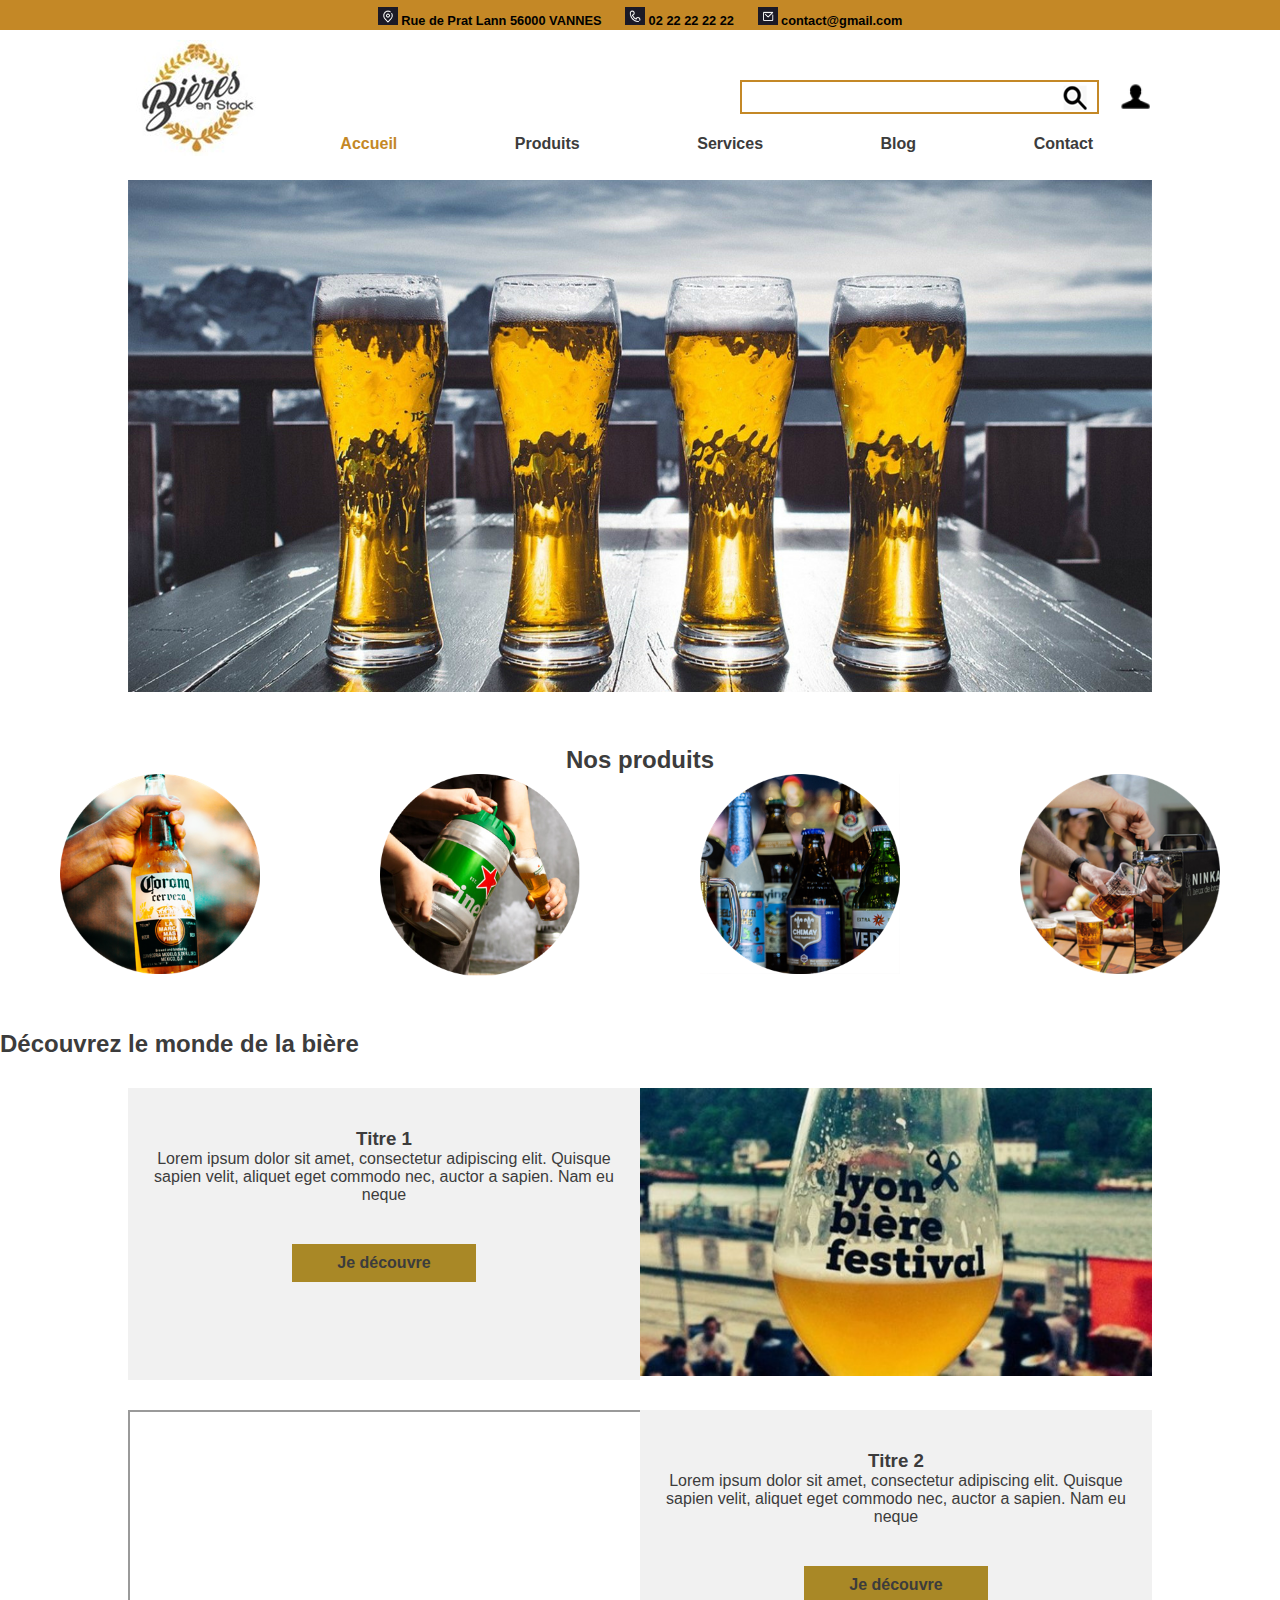
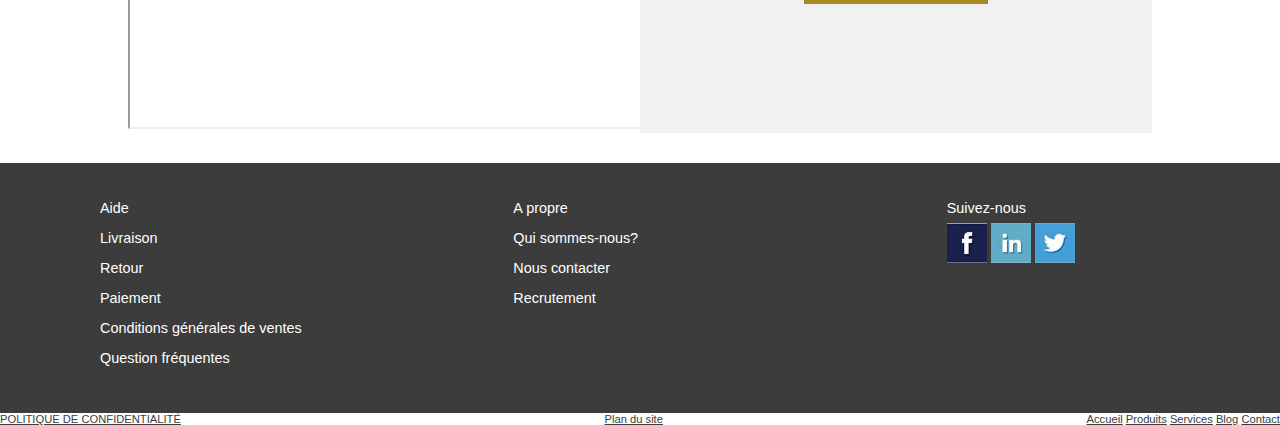
<file: index.html>
<!DOCTYPE html>
<html lang="fr">
    <head>
        <title>Accueil bière en stock</title>
        <meta charset="UTF-8">
        <meta name="viewport" content="width=device-width, initial-scale=1.0">
        <meta http-equiv="X-UA-Compatible" content="ie=edge">
        <meta name="keyword" content="bière">
        <meta name="description" content="Bière blond, ambrée, brune, blanche, noire. Livraison en 24H.Bière du monde:allemagne,belgique">
        <!--lien vers la feuille de style-->
        <link rel="stylesheet" href="public/css/style.css"type="text/css" media="screen" >
        <link href="https://fonts.googleapis.com/css?family=Montserrat&display=swap" rel="stylesheet">
    </head>
    <body id="body">     
        <!-------tête de page------->
        <header>
            <!------bandeau contact tout en haut-->
            <div class="haut">    
                <ul class="contact-header">
                    <li><img src="public/images/location.png" alt="" > Rue de Prat Lann 56000 VANNES</li>
                    <li><img src="public/images/tel.png" alt="" > 02 22 22 22 22</li>
                    <li><img src="public/images/email.png" alt=""><a href="mailto:name@email.com"> contact@gmail.com</a></li>
                </ul> 
            </div>
              <!--deuxième partie de la tête de page "logo" "recherche" "munu principal" "compte"-->
            <div class="bandeau">
                <!------logo------>
                <div class="gouche_bandeau">
                    <a href="accueil.html"><img src="public/images/logo_c.jpg" alt="logo-bière en stock"></a>                    
                </div>
                <div class="droite_bandeau">
                    <div class="haut_droite_bandeau">
                         <!--la barre de recherche-->
                        <div class="recherche">
                            <input type="text">
                            <a href="#"class="loupe"></a>
                        </div>
                        <!------connextion------>
                        <div class="compte">                
                            <img src="public/images/compte_c.png" alt="mon-compte" onclick="openModal();">
                            <!----- Modal connexion------>
                            <div class="modal" id="modal">                                                                                                     
                                <!-- Modal Header -->
                                <div class="modal-header">
                                    <div class="close" onclick="closeModal();">X</div>
                                    <h4 class="modal-title">Connectez-vous</h4>
                                </div>                                        
                                <!-- Modal body -->
                                <div class="modal-body">
                                    <form>
                                        <label for="nom-utilisateur" class="objet">Adresse email</label>
                                        <input type="text" name="nom-utilisateur" placeholder="Votre adresse email" id="emailins" required/><br>
                                        <span id="erreuremailins"></span><br>
                                        <label for="password"class="objet" >Mot de passe</label>
                                        <input type="text" name="nom-utilisateur" placeholder="Votre mot de passe" id="pwd" required/><br>
                                        <span id="erreurpasswordins"></span><br>
                                        <a href="#"class="">Vous avez oublié votre nom d'utilisateur ou mot de passe ?</a><br>
                                        <a href="inscription.html">Vous n'avez pas vous inscirit ?</a><br>
                                        <input type="submit" value="Connecter" class="bouton-connecter" id="btn-connecter"> 
                                        <input type="reset" value="Annuler" class="bouton-connecter">          
                                    </form>
                                </div>                                                                      
                            </div>            
                        </div>
                    </div>
                    <!--menuprincipal-->
                    <nav class="menuprincipal">
                        <input type="checkbox" id="menu-mobile" role="button">
                        <label for="menu-mobile" class="menu-mobile">
                            <img src="public/images/menuburger.png" alt="icone-menu-burger">
                        </label>
                        <ul>
                            <li><a href="index.html" class="active">Accueil</a></li>
                            <li><a href="produit.html">Produits</a></li>
                            <li><a href="service.html">Services</a></li>
                            <li><a href="blog.html">Blog</a></li>
                            <li><a href="contact.html">Contact</a></li>
                        </ul>
                    </nav>
                </div>                          
            </div>
        </header>
        <main class="container">         
              <!-----------slider-------------->
            <div id="slider" class="slider">             
                <div id="wrapper">
                </div>            
            </div>
            <!----------partie produit----------->
            <section class="produit">
                <h2>Nos produits</h2>
                <div class="types-produit">
                    <article class="type">
                        <figure>
                            <img src="public/images/bouteille.png" alt="" class="photo-titre">                       
                            <a href="#"class="bouton-info"><div class="mask">Bouteilles</div></a>                   
                        </figure>  
                    </article>
                    <article class="type">
                            <figure>
                                <img src="public/images/fut.png" alt="photo-titre2" class="photo-titre">                       
                                <a href="#"class="bouton-info"><div class="mask">Fûts</div></a>                  
                            </figure>  
                    </article>
                    <article class="type">
                            <figure>
                                <img src="public/images/assortiment.png" alt="photo-titre2" class="photo-titre">                       
                                <a href="#"class="bouton-info"><div class="mask">Assortiments</div></a>                   
                            </figure>  
                    </article>               
                    <article class="type">
                            <figure>
                                <img src="public/images/tireuse.png" alt="photo-titre2" class="photo-titre">                       
                                <a href="#"class="bouton-info"><div class="mask">Tireuse</div></a>                    
                            </figure>  
                    </article>
                </div>
            </section>
            <sectiion class="les-actus">
                <h2>Découvrez le monde de la bière</h2>
                <article class="actu">
                    <div class="bloc-actu">
                            <h3>Titre 1</h3>
                            <p>Lorem ipsum dolor sit amet, consectetur adipiscing elit. 
                                Quisque sapien velit, aliquet eget commodo nec, auctor a sapien. 
                                Nam eu neque  
                                <br>
                                <a href="#"class="bouton">Je découvre</a>
                            </p>            
                    </div> 
                    <div class="media">
                        <img src="public/images/festival.jpg" alt="festival-biere-lyon">
                    </div>
                </article>
                <article class="actu"> 
                    <div class="media">              
                        <iframe width="560" height="315" src="https://www.youtube.com/embed/KTXJgWHD8gc" ></iframe>   
                    </div>  
                    <div class="bloc-actu">
                        <h3>Titre 2</h3>
                        <p>Lorem ipsum dolor sit amet, consectetur adipiscing elit. 
                            Quisque sapien velit, aliquet eget commodo nec, auctor a sapien. 
                            Nam eu neque
                            <br>
                            <a href="#"class="bouton">Je découvre</a>
                        </p>            
                    </div>                   
                </article>
            </sectiion>
        </main>

        <footer>
            <aside class="pied-de-page">
                <div class="aide">
                    <p>Aide</p>
                    <a href="#">Livraison</a><br>
                    <a href="#">Retour</a><br>
                    <a href="#">Paiement</a><br>
                    <a href="#">Conditions générales de ventes</a><br>
                    <a href="#">Question fréquentes</a><br>                    
                </div>
                <div class="a-propre">
                    <P>A propre<P>
                    <a href="#">Qui sommes-nous?</a><br>
                    <a href="#">Nous contacter</a><br>
                    <a href="#">Recrutement</a><br>               
                </div>
                <div class="reseaux-sociaux">
                    <p>Suivez-nous</p>
                    
                        <a href="#"><img src="public/images/facebook.png" alt="facebook-biere-en-stock"></a>
                        <a href="#"><img src="public/images/instagram.png" alt="instagram-biere-en-stock"></a>
                        <a href="#"><img src="public/images/twitter.png" alt="twitter-biere-en-stock"></a>            
                                    
                </div>
            </aside>
            <aside class="dernier-ligne">
                <a href="page politique de confid.html">POLITIQUE DE CONFIDENTIALITÉ</a>
                <a href="plan-du-site.html">Plan du site</a>
                <nav class="menu-pied">
                    <ul>
                        <li><a href="accueil.html">Accueil</a></li>
                        <li><a href="produit.html">Produits</a></li>
                        <li><a href="service.html">Services</a></li>
                        <li><a href="blog.html">Blog</a></li>
                        <li><a href="contact.html">Contact</a></li>     
                    </ul>
                </nav>
            </aside>
        </footer>
        <!-------- chargement de la fiche script Slider --------->
        <script type="text/javascript" src="public/js/slider.js"></script>

        <!--script de la boite model "connexion"-->
        <script>
            let modal;
            let body;
            window.onload = function(){
                modal = document.getElementById("modal");
                body = document.getElementById("body");
            };
            function openModal(){
                modal.style.display = "block";
                
                body.style.opacity = "0.6";
                modal.style.opacity = "1";


            };
            function closeModal(){
                modal.style.display="none";
                body.style.opacity = "1";
            }

        </script>


        <!----- jQuery ----->
        <script src="https://code.jquery.com/jquery-3.4.1.min.js" integrity="sha256-CSXorXvZcTkaix6Yvo6HppcZGetbYMGWSFlBw8HfCJo=" crossorigin="anonymous"></script>


        
  


    </body>
</html>
</file>
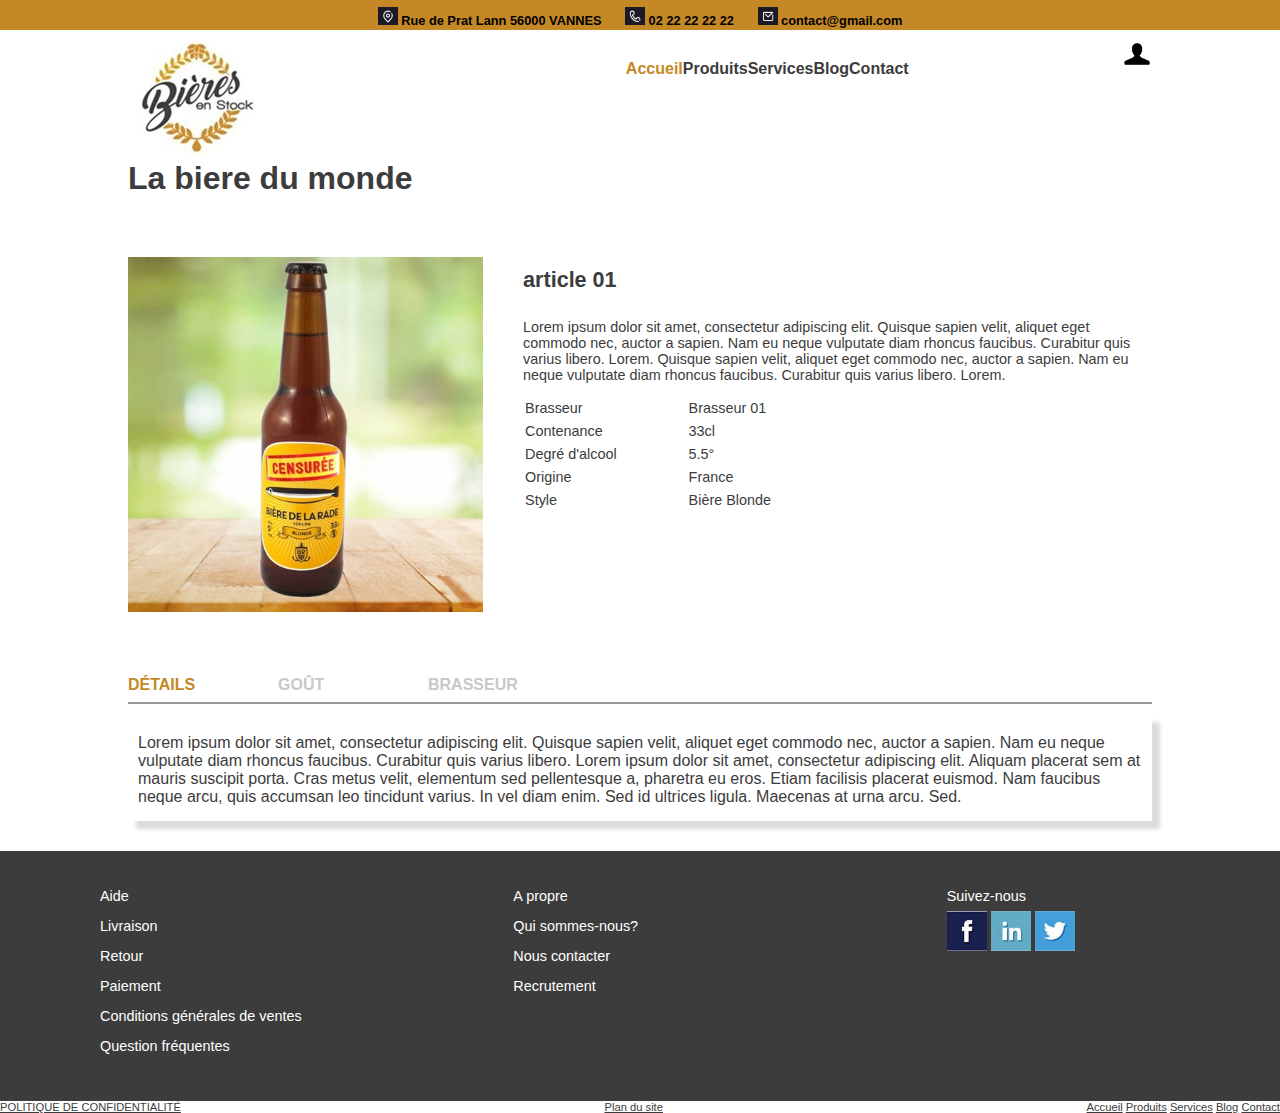
<file: article.html>
<!DOCTYPE html>
<html lang="fr">
    <head>
        <title>Accueil bière en stock</title>
        <meta charset="UTF-8">
        <meta name="viewport" content="width=device-width, initial-scale=1.0">
        <meta http-equiv="X-UA-Compatible" content="ie=edge">
        <meta name="keyword" content="bière">
        <meta name="description" content="Bière blond, ambrée, brune, blanche, noire. Livraison en 24H.Bière du monde:allemagne,belgique">
        <!--lien vers la feuille de style-->
        <link rel="stylesheet" href="public/css/style.css"type="text/css" media="screen" >
        <link rel="stylesheet" href="public/css/article.css">
        <link href="https://fonts.googleapis.com/css?family=Montserrat&display=swap" rel="stylesheet">
    </head>
    <body>
        
        <header>
            <!----bande haut de la page----->
            <div class="haut">    
                <ul class="contact-header">
                    <li><img src="public/images/location.png" alt="" > Rue de Prat Lann 56000 VANNES</li>
                    <li><img src="public/images/tel.png" alt="" > 02 22 22 22 22</li>
                    <li><img src="public/images/email.png" alt=""><a href="mailto:name@email.com"> contact@gmail.com</a></li>
                </ul> 
            </div> 
            <div class="bandeau">
                <figure class="logo">
                    <a href="index.html"><img src="public/images/logo_c.jpg" alt="logo-bière en stock"></a>
                    <h1>La biere du monde</h1>
                </figure>
                <!--menuprincipal-->
                <nav class="menuprincipal">
                    <input type="checkbox" id="menu-mobile" role="button">
                    <label for="menu-mobile" class="menu-mobile">
                        <img src="public/images/menuburger.png" alt="icone-menu-burger">
                    </label>
                    <ul>
                        <li><a href="index.html" class="active">Accueil</a></li>
                        <li><a href="produit.html">Produits</a></li>
                        <li><a href="service.html">Services</a></li>
                        <li><a href="blog.html">Blog</a></li>
                        <li><a href="contact.html">Contact</a></li>
                    </ul>
                </nav>
                <!------connextion------>
                <div class="compte">                
                    <a href="connecter.html"><img src="public/images/compte_c.png" alt="mon-compte"></a>
                </div>
              
            </div>
        </header>
        <!-----contenue de la page article----->
        <main class="container"> 
            <!------ la première section "description" de l'article-->    
            <section class="description">
                <div class="img_article">
                    <img src="public/images/page_article_02.jpg" alt="biere-de-la-rade-la-girette">
                </div>
                <div class="prospectus">
                    <h2>article 01</h2><br>
                    <p>
                        Lorem ipsum dolor sit amet, consectetur adipiscing elit. 
                        Quisque sapien velit, aliquet eget commodo nec, auctor a sapien.
                        Nam eu neque vulputate diam rhoncus faucibus. Curabitur quis varius libero. Lorem.
                        Quisque sapien velit, aliquet eget commodo nec, auctor a sapien.
                        Nam eu neque vulputate diam rhoncus faucibus. Curabitur quis varius libero. Lorem.
                    </p>
                    <table>
                        <tr>
                            <td>
                                Brasseur
                            </td>
                            <td>
                                Brasseur 01
                            </td>
                        </tr>
                        <tr>
                            <td>
                                Contenance
                            </td>
                            <td>
                                33cl
                            </td>
                        </tr>
                        <tr>
                            <td>
                                Degré d'alcool
                            </td>
                            <td>
                                5.5°
                            </td>
                        </tr>
                        <tr>
                            <td>
                                Origine
                            </td>
                            <td>
                                France
                            </td>
                        </tr>
                        <tr>
                            <td>
                                Style 
                            </td>
                            <td>
                                Bière Blonde
                            </td>
                        </tr>                     
                    </table>
                </div>
            </section>

            <!------ la deuxième section "notices" de l'article-->
            <section class="notices">
                <ul class="notices_hd">
                    <li class="notices_hd1 active">DÉTAILS</li>
                    <li class="notices_hd2">GOÛT</li>
                    <li class="notices_hd3">BRASSEUR</li>
                </ul>
                <ul class="notices_bd">
                    <li class="notices_bd1 active">
                        Lorem ipsum dolor sit amet, consectetur adipiscing elit. Quisque sapien velit,
                         aliquet eget commodo nec, auctor a sapien. Nam eu neque vulputate diam rhoncus faucibus. 
                         Curabitur quis varius libero. Lorem ipsum dolor sit amet, consectetur adipiscing elit. 
                         Aliquam placerat sem at mauris suscipit porta. Cras metus velit, 
                         elementum sed pellentesque a, pharetra eu eros. Etiam facilisis placerat euismod. 
                         Nam faucibus neque arcu, quis accumsan leo tincidunt varius. In vel diam enim.
                          Sed id ultrices ligula. Maecenas at urna arcu. Sed.
                    </li>
                    <li class="notices_bd2">
                        Nuances de goût
                    </li>
                    <li class="notices_bd3">
                        Histoire de brasseur
                    </li>

                </ul>   
                
            </section>


        </main>

        <footer>
            <aside class="pied-de-page">
                <div class="aide">
                    <p>Aide</p>
                    <a href="#">Livraison</a><br>
                    <a href="#">Retour</a><br>
                    <a href="#">Paiement</a><br>
                    <a href="#">Conditions générales de ventes</a><br>
                    <a href="#">Question fréquentes</a><br>                    
                </div>
                <div class="a-propre">
                    <P>A propre<P>
                    <a href="#">Qui sommes-nous?</a><br>
                    <a href="#">Nous contacter</a><br>
                    <a href="#">Recrutement</a><br>               
                </div>
                <div class="reseaux-sociaux">
                    <p>Suivez-nous</p>
                    
                        <a href="#"><img src="public/images/facebook.png" alt="facebook-biere-en-stock"></a>
                        <a href="#"><img src="public/images/instagram.png" alt="instagram-biere-en-stock"></a>
                        <a href="#"><img src="public/images/twitter.png" alt="twitter-biere-en-stock"></a>            
                                    
                </div>
            </aside>
            <aside class="dernier-ligne">
                <a href="page politique de confid.html">POLITIQUE DE CONFIDENTIALITÉ</a>
                <a href="plan-du-site.html">Plan du site</a>
                <nav class="menu-pied">
                    <ul>
                        <li><a href="accueil.html">Accueil</a></li>
                        <li><a href="produit.html">Produits</a></li>
                        <li><a href="service.html">Services</a></li>
                        <li><a href="blog.html">Blog</a></li>
                        <li><a href="contact.html">Contact</a></li>     
                    </ul>
                </nav>
            </aside>
        </footer>
        <!----- jQuery ----->
        <script src="https://code.jquery.com/jquery-3.4.1.min.js" integrity="sha256-CSXorXvZcTkaix6Yvo6HppcZGetbYMGWSFlBw8HfCJo=" crossorigin="anonymous"></script>
        <!-----script de la partie "notices" -->            
        <script>
            $(function(){
                $('.notices_hd1').on('click',function(){
                    $('.notices_bd1, .notices_hd1').addClass('active');
                    $('.notices_bd2, .notices_bd3, .notices_hd2, .notices_hd3').removeClass('active');
                });
                $('.notices_hd2').on('click',function(){
                    $('.notices_bd2, .notices_hd2').addClass('active');
                    $('.notices_bd1, .notices_bd3, .notices_hd1, .notices_hd3').removeClass('active');
                });
                $('.notices_hd3').on('click',function(){
                    $('.notices_bd3, .notices_hd3').addClass('active');
                    $('.notices_bd1, .notices_bd2, .notices_hd1, .notices_hd2').removeClass('active');
                });
            });
            
        </script>
  


    </body>
</html>
</file>
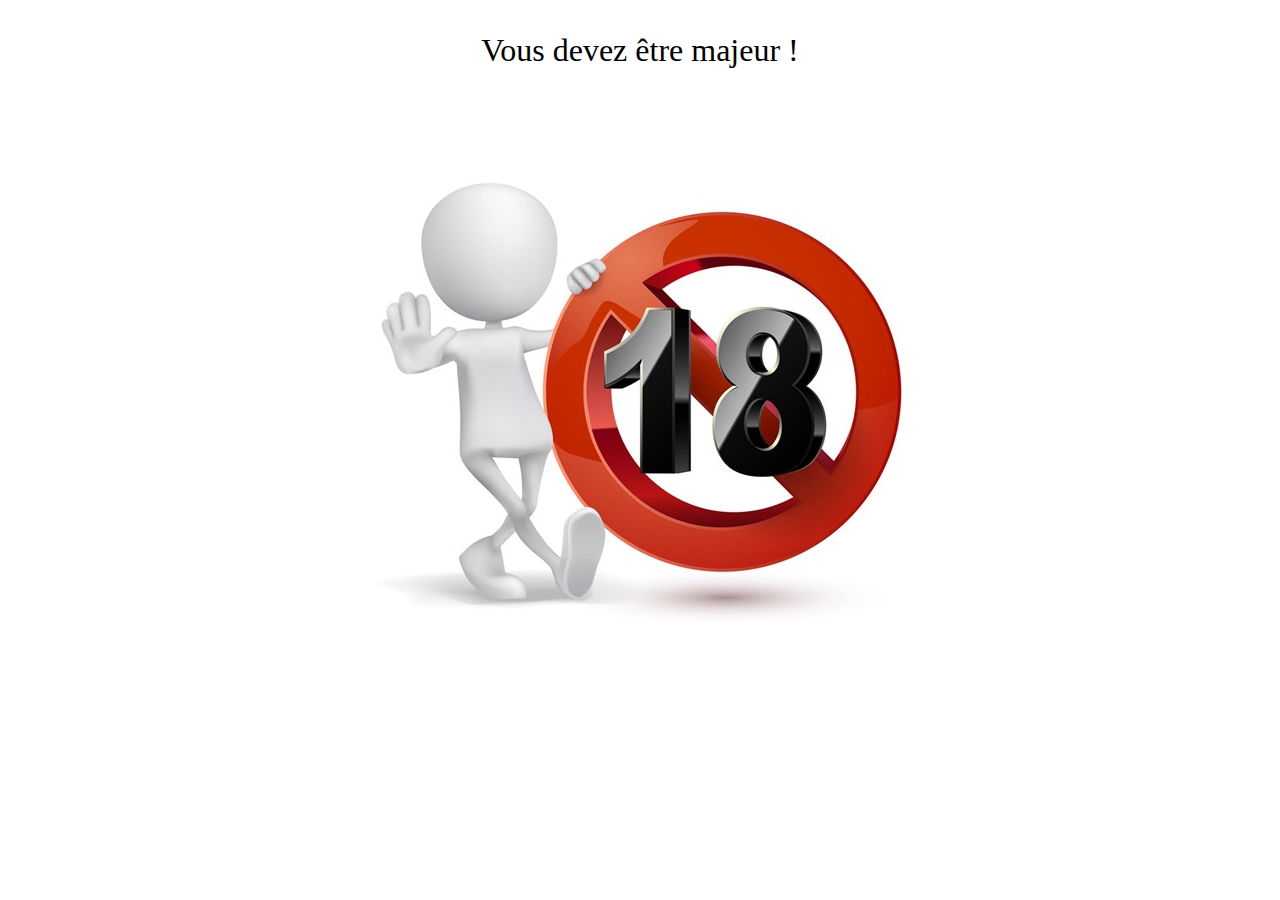
<file: minor.html>
<!doctype html>
<html lang="fr">
<head>
    <meta charset="UTF-8">
    <meta name="viewport" content="width=device-width, user-scalable=no, initial-scale=1.0, maximum-scale=1.0, minimum-scale=1.0">
    <meta http-equiv="X-UA-Compatible" content="ie=edge">
    <meta name="keyword" content="-18ans">
    <meta name="description" content="site alcoole interdit mois 18 ans">
    <link rel="stylesheet" href="public/css/minor.css">
    <title>minor</title>
</head>
<body>
<div class="body-minor">
    <P class="minor">Vous devez être majeur !</P>
    <img src="public/images/interdit18 .jpg" alt="18interdit">
</div>
</body>
</html>
</file>
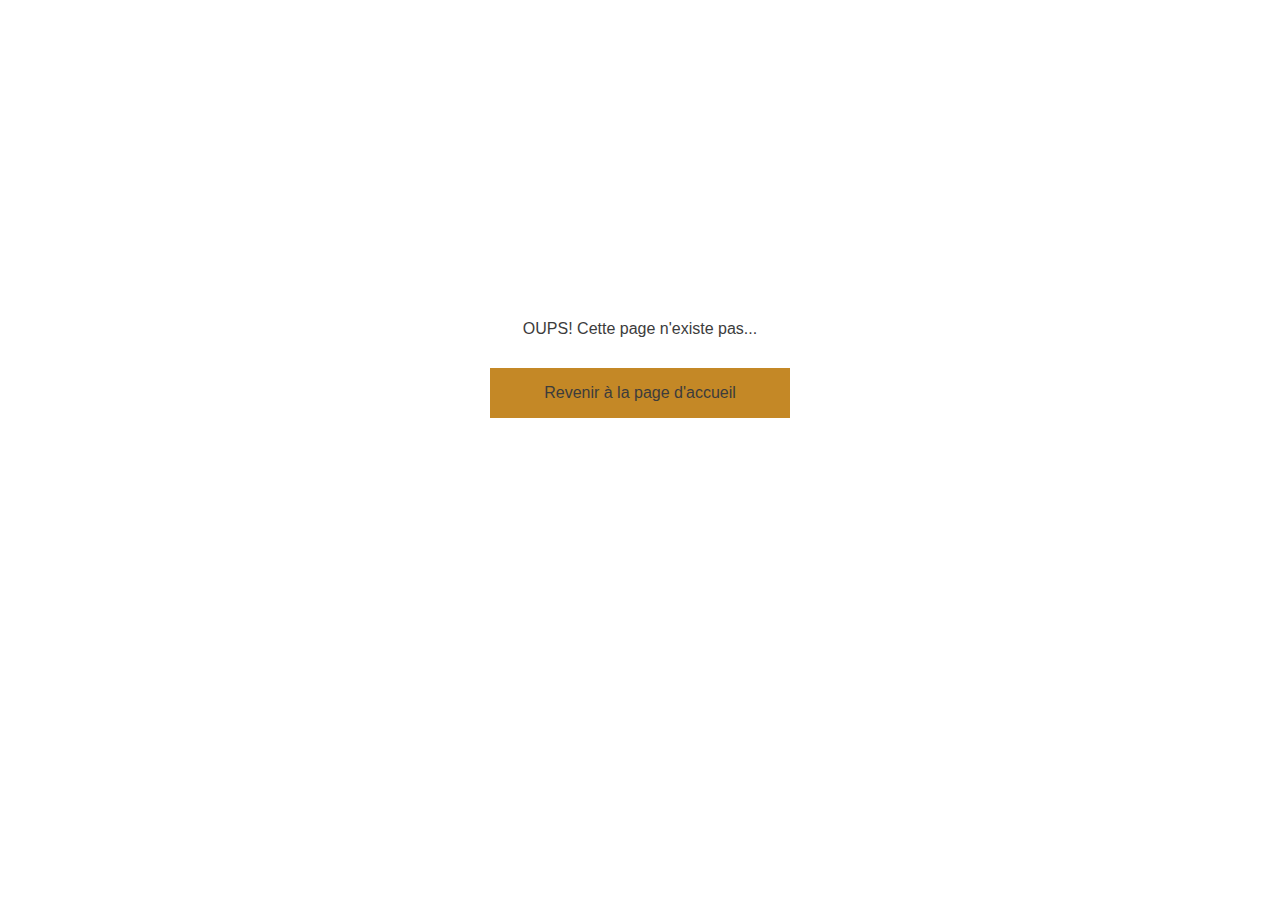
<file: page-404.html>
<!DOCTYPE html>
<html lang="fr">
    <head>
        <title>page-404</title>
        <meta charset="UTF-8">
        <meta name="viewport" content="width=device-width, initial-scale=1.0">
        <meta http-equiv="X-UA-Compatible" content="ie=edge">
        <meta name="keyword" content="404">
        <meta name="description" content="404">
        <!--lien vers la feuille de style-->
        <link rel="stylesheet" href="../public/css/style.css">
        <link rel="stylesheet" href="../public/css/404.css" type="text/css" media="screen" />
        <link href="https://fonts.googleapis.com/css?family=Montserrat&display=swap" rel="stylesheet">
    </head>
    <body>
        <p class="nofinded">OUPS! Cette page n'existe pas...</p>
        <a href="../index.html" class="bouton-404">Revenir à la page d'accueil</a>

    </body>
</html>
</file>
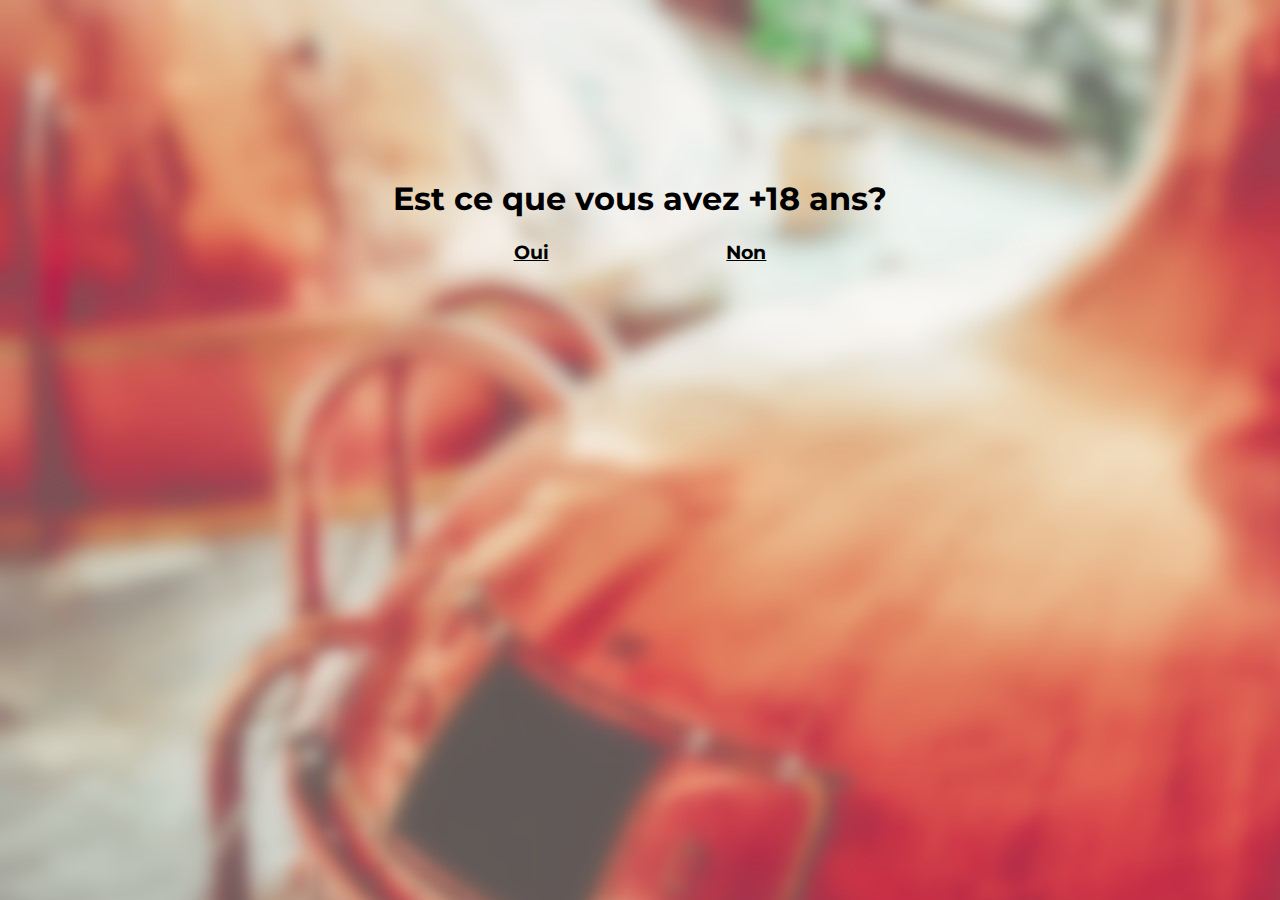
<file: vérification_âge.html>
<!DOCTYPE html>
<html lang="fr">
<head>
    <meta charset="UTF-8">
    <meta name="viewport" content="width=device-width, initial-scale=1.0">
    <meta http-equiv="X-UA-Compatible" content="ie=edge">
    <title></title>
    <link rel="stylesheet" href="public/css/index.css">
    <link href="https://fonts.googleapis.com/css?family=Montserrat&display=swap" rel="stylesheet">
</head>
<body class="body-index">
    <div class="main-index">
        <h1>
            Est ce que vous avez +18 ans?
        </h1>
        <div class="bouton-index">
            <a href="accueil.html">Oui</a>
            <a href="minor.html">Non</a>
        </div>
    </div>
    
</body>
</html>
</file>
<file: public/css/style.css>
*{
    margin: 0;
    padding: 0;
}

a{
    text-decoration: none;
    color: rgb(60, 60, 60);
}

a:hover
{
    font-weight: bold;
}

ul{
    list-style: none;
}

body{
    font-family: Verdana, Geneva, Tahoma, sans-serif;
    color: rgb(60, 60, 60);
}


/*--------------------bande haut de la page-----------------------*/
.haut{
    font-size: 0.8em;
    font-weight: bold;
    width: 100%;
    height: 30px;
    background-color:rgb(196, 136, 38) ;
    margin-bottom: 10px;

}
.haut .contact-header{
    text-align: center; 
    padding-top: 7px;
    padding-left: 0;
}

.haut .contact-header li{
  margin: 0 10px;
  display:inline; 
  color: rgb(0, 0, 0);
}

.haut .contact-header img{
    width: 20px;
    height: 18px;
}

.haut .contact-header a {
    color: rgb(0, 0, 0);
}

/*--------bandeau--------*/
.bandeau{
    display:flex;
    width: 80%;
    margin:auto;
    justify-content: space-between;   
  
}

/*------la partie gauche du bandeau "logo"-----*/

.bandeau .gouche_bandeau{
    width:15%; 
    
}

/*------la partie droite du bandeau -----*/
.bandeau .droite_bandeau{
    width: 85%;
}

.haut_droite_bandeau{
    display: flex;
    justify-content: flex-end;
    padding-top: 40px;
}

/*-----la barre de recherche----*/
.bandeau .droite_bandeau .recherche{
    position: relative;
    
}

.bandeau .droite_bandeau .recherche input{
    height: 30px;
    width: 350px;
    padding-left: 5px;
    border: solid 2px rgb(196, 136, 38);
    
}

.bandeau .droite_bandeau .recherche .loupe{
    background: url(../images/loupe_c.png) no-repeat;
    display: inline-block;
    height: 30px;
    width: 30px;
    position: absolute;
    top: 5px;
    left: 322px;    
}
/*-----connexion------*/
.bandeau .droite_bandeau .compte img{
    margin-top: 1px;
    margin-left: 20px;
    height: 30px;
    cursor: pointer;
}

.modal{
    display: none;   
    box-shadow: 0 0 10px rgb(0, 0, 0);
    width: 540px;
    position: fixed;
    top:250px;
    left: 50%;
    transform:translate(-270px, 0);
    background-color: rgb(255, 255, 255);
    z-index: 99;

}

.modal-header {   
    background-color: rgb(196, 136, 38);
    position: relative;
    height: 75px;
}

.modal-header .close{
    position: absolute;
    top:10px;
    right:10px;
    cursor: pointer;
}

.modal-header h4{   
    display: inline-block;
    margin-top: 30px;
    margin-left: 200px;
}

.modal-body{
    padding: 30px;
}

.modal-body form label{
    display: inline-block;
    width: 150px;    
}

.modal-body form input{
    width: 300px;
    height: 30px;
}

.modal-body form .bouton-connecter{
    display: inline-block;
    background-color: rgb(196, 136, 38);
    border: none;
    width: 100px;
    height: 40px;
    font-size: 1em;
    margin-left:100px;
    margin-top: 30px; 
    font-family: 'Montserrat', sans-serif; 
}

.modal-body form a{
    font-size:0.9em ;
}

#erreuremailins, #erreurpasswordins{
    margin-left: 155px;
}

/*-----menuprincipal--------*/

.bandeau .menuprincipal .menu-mobile,.menuprincipal #menu-mobile{
    display: none;
}

.bandeau .menuprincipal ul{
   display: flex;
   padding-top: 20px;
   justify-content: space-around; 
    
}

.bandeau .menuprincipal .active{
    color: rgb(196, 136, 38);
    font-weight: bold;
}

.bandeau .menuprincipal ul a{
    color: rgb(60, 60, 60);
    font-weight: bold;
}

/*-----------slider----------*/

#wrapper{
    width: 80%;
    margin:20px auto;
    
}
#wrapper img{
    width: 100%;
}

/*----type produit------*/
.produit{
    margin-top: 50px;
    margin-bottom: 50px;
}

.types-produit{
    display: flex;
    justify-content: space-around;
}

.types-produit .type{
    position: relative;  
    width: 200px;  
}

.types-produit .type figure{
    margin: auto;
}


.types-produit .type img{
    width:100%;
    
}

.types-produit .type .mask{
    position:absolute;
    top:0;
    left:0;
    padding-top:40%;
    padding-bottom: -20%;
    width:100%;
    height:60%;
    color: white;
    text-align: center;
    opacity: 0;
    font-size: 1.5em;
    font-weight: bold;  
}

.produit h2{
    text-align: center;
}
.types-produit .type .mask:hover{
    opacity: 1;  
}

/*-------actualité------------*/


.actu{
    display: flex;
    width: 80%;
    margin: 30px auto;
    justify-content: space-between;

}

 .actu .bloc-actu{
    width: 50%;
    background-color:rgb(241, 241, 241);
    text-align: center;
    padding-top: 40px;
}
.actu .media{
    width: 50%;
    
}

.actu .media img{
    width: 100%;
    
}

.actu .media iframe{
    width: 100%;
}

.actu .bloc-actu p{
    width: 90%;
    margin: auto;
}

.actu .bloc-actu .bouton{
    background-color: rgb(169, 136, 38);
    display: block;
    margin: 0 auto;
    margin-top: 40px;
    width: 40%;
    font-weight: bold;
    padding: 10px 0;
}




/*-------footer----------*/
.pied-de-page{
    display: flex;
    justify-content: space-between;
    background-color:rgb(60, 60, 60) ;
    color: white;
    padding: 30px 100px 40px 100px;
    line-height:30px;
    font-size: 0.9em;
    margin-top: 20px;
}



.pied-de-page .aide{
    
    width: 25%;
}

.pied-de-page .a-propre{
   
    width: 25%;
    margin-left: 180px;
}

.pied-de-page a{
    color: white;
}

.pied-de-page a:hover{
    text-decoration: underline;
}

.pied-de-page .reseaux-sociaux{
    
    width: 25%;
    margin-left: 200px;
}

.pied-de-page .reseaux-sociaux img{
    width: 40px;
}
/*------dernier ligne-------*/
.dernier-ligne{
    display: flex;
    font-size: 0.7em;
    justify-content: space-between;
}

.dernier-ligne .menu-pied ul li{
    display: inline;
}

.dernier-ligne a{
    text-decoration: underline;
}

/*-------------------Mediaqueries-----------*/
@media screen and (min-width:576px) and (max-width:992px){

    /*body{
        background-color: silver;
    }*/
/*---------haut de page------*/
    .haut{
        font-size: 0.8em;
        font-weight: bold;
        width: 100%;
        height: 80px;
        background-color:rgb(196, 136, 38) ;
    }
    .haut ul li{
        display:block;          
    }

    .bandeau h1{
        text-align: center;
    }
    
    .bandeau .gouche_bandeau{
        width:30%;
    }

/*------------menuburger----------*/
    .bandeau .menuprincipal{
        position: relative;  
        width:50%;  
    }

    .bandeau .menuprincipal ul li{
        display: block;
        line-height: 34px;
        font-size:1em; 
    }
    .bandeau .menuprincipal .menu-mobile{
        display: block;
        margin-left: 10px;
        
    }
    .bandeau .menuprincipal #menu-mobile:not(:checked),#menu-mobile:checked{
        position: absolute;
        left:-9999px;
    }

    .bandeau .menuprincipal [type="checkbox"]:checked+label+ul{
        display: block;
    }

    .bandeau .menuprincipal .menu-mobile img{
        width: 30px;
    }
    
    
    .bandeau .menuprincipal ul{
        display: none;
    }

    
    /*--------produit------*/
    .types-produit{
        display: flex;
        flex-wrap: wrap;
    }

    .types-produit .type{
        position: relative;   
        width: 35%;   
        padding:auto;
    }

  
    /*--------actu-------*/
    .actu{
        display:block;
        margin:50px auto;
    }

    .actu .bloc-actu{
        width: 100%;
        min-height:180px;
    }

    .actu .media{
        width: 100%;
    }

   

    /*--------footer----*/
    .pied-de-page{
        padding: 30px 70px 40px 50px;
    }

    .pied-de-page .aide{
        width: 32%;
    }
    
    .pied-de-page .a-propre{
        width: 32%;
        margin-left: 20px;
    }

    .pied-de-page .reseaux-sociaux{
        width: 30%;
        margin-left: 50px;
    }

}

@media screen and (max-width:576px){



/*---------haut de page------*/
.haut{
    font-size: 0.8em;
    font-weight: bold;
    width: 100%;
    height: 80px;
    background-color:rgb(196, 136, 38) ;
}
.haut ul li{
    display:block;          
}


.bandeau .gouche_bandeau{
    width: 38%;

}

.bandeau .menuprincipal{
    width: 30%;
}

.bandeau .compte{
    width: 30%;
}

.bandeau h1{
    text-align: center;
}
 /*------------menuburger----------*/





 .bandeau .menuprincipal{
    position: relative;  
     
}

.bandeau .menuprincipal ul li{
    display: block;
    line-height: 34px;
    font-size:1em; 
}
.bandeau .menuprincipal .menu-mobile{
    display: block;
    margin-left: 10px;
    
}
.bandeau .menuprincipal #menu-mobile:not(:checked),#menu-mobile:checked{
    position: absolute;
    left:-9999px;
}

.bandeau .menuprincipal [type="checkbox"]:checked+label+ul{
    display: block;
}

.bandeau .menuprincipal .menu-mobile img{
    width: 30px;
}


.bandeau .menuprincipal ul{
    display: none;
}  
/*----slider------*/
.slider{
    display: none;
}

/*-----produit----*/
.types-produit{
    display: block;
    
}

.types-produit .type{
    position: relative;   
    width: 60%;   
    margin: 30px auto;
}


/*--------actu-------*/
.actu{
    display:block;
    margin:50px auto;
}

.actu .bloc-actu{
    width: 100%;
    min-height:180px;
}

.actu .media{
    width: 100%;
}

.actu .bloc-actu .bouton{
    background-color: rgb(169, 136, 38);
    display: block;
    margin: 0 auto;
    margin-top: 10px;
    width: 40%;
    font-weight: bold;
    padding: 10px 0;
}

  /*--------footer----*/
  .pied-de-page{
    padding: 30px 70px 40px 50px;
}

.pied-de-page .aide{
    width: 32%;
}

.pied-de-page .a-propre{
    width: 32%;
    margin-left: 20px;
}

.pied-de-page .reseaux-sociaux{
    width: 30%;
    margin-left: 30px;
}

.dernier-ligne{
    display: block;
}
}
</file>
<file: public/css/article.css>
*{
    margin: 0;
    padding: 0;
}

.description{
    width: 80%;
    margin:60px auto;
    display: flex;
}

.img_article{
    width: 35%;
}

.img_article img{
    width: 100%;
}

.prospectus h2{
    margin:10px 0;
}

.prospectus{
    width: 62%;
    margin-left: 40px;
    font-size: 0.9em;
}

.prospectus table{
    margin-top: 10px;
}

.prospectus table td{
    padding-right: 70px;
    padding-top: 5px;
}

.notices{
    width: 80%;
    margin: 30px auto;
}

.notices .notices_hd{
    display: flex;
    padding-bottom: 8px;
    border-bottom: solid 2px rgb(150, 150, 150);  
    font-weight: bold;
}

.notices .notices_hd li{
    cursor: pointer;
    width: 150px;
    color: rgb(200, 200, 200);
}

.notices .notices_hd li:hover{
    color: rgb(73, 73, 73);   
}

.notices .notices_hd .active{
    color: rgb(196, 136, 38);
}

.notices .notices_bd{
    margin-top: 10px;
    box-shadow: 8px 8px 4px rgb(220, 220, 220);
    padding-top: 5px;
}

.notices .notices_bd li{
    padding: 15px 10px;
    display: none;
}

.notices .notices_bd .active{
    display: block;
}









@media screen and (min-width:576px) and (max-width:992px){
    .description{
        display: block;
    }
    .img_article{
        width: 100%;
        text-align: center;
    }

    .img_article img{
        width: 400px;   
    }

    .prospectus{
        margin-top: 30px;
        margin-left: 0;
        width: 100%;    
    }

    

}

@media screen and (max-width:576px){
    .description{
        display: block;
    }

    .img_article{
        width: 100%;
        text-align: center;
    }

    
    .img_article img{
        width: 100%;   
    }

    .prospectus{
        margin-top: 30px;
        margin-left: 0;
        width: 100%;
    }


 
    

}
</file>
<file: public/css/minor.css>
body{
    text-align: center;
}
.minor{
    font-size:2em
}
</file>
<file: public/css/404.css>
.nofinded{
    text-align: center;
    padding-top:25% ;
    font-size:1.5em
    font-family:'Montserrat', sans-serif;
}

.bouton-404{
    display: block;
    text-align: center;
    background-color: rgb(196, 136, 38);
    width: 300px;
    margin:30px auto ;
    line-height: 50px;
}
</file>
<file: public/css/index.css>
.body-index{  
    background-image: url(../images/bg.jpg);
    background-repeat: no-repeat;
    font-family: 'Montserrat', sans-serif; 
}

.main-index{
    text-align: center;
    padding-top: 150px;
}

.bouton-index{
    display: flex;
    width: 20%;
    margin: 0 auto;
   justify-content: space-between;
   font-weight: bold;
   font-size: 1.2em;
}

.bouton-index a{
    color: black;
}
</file>
